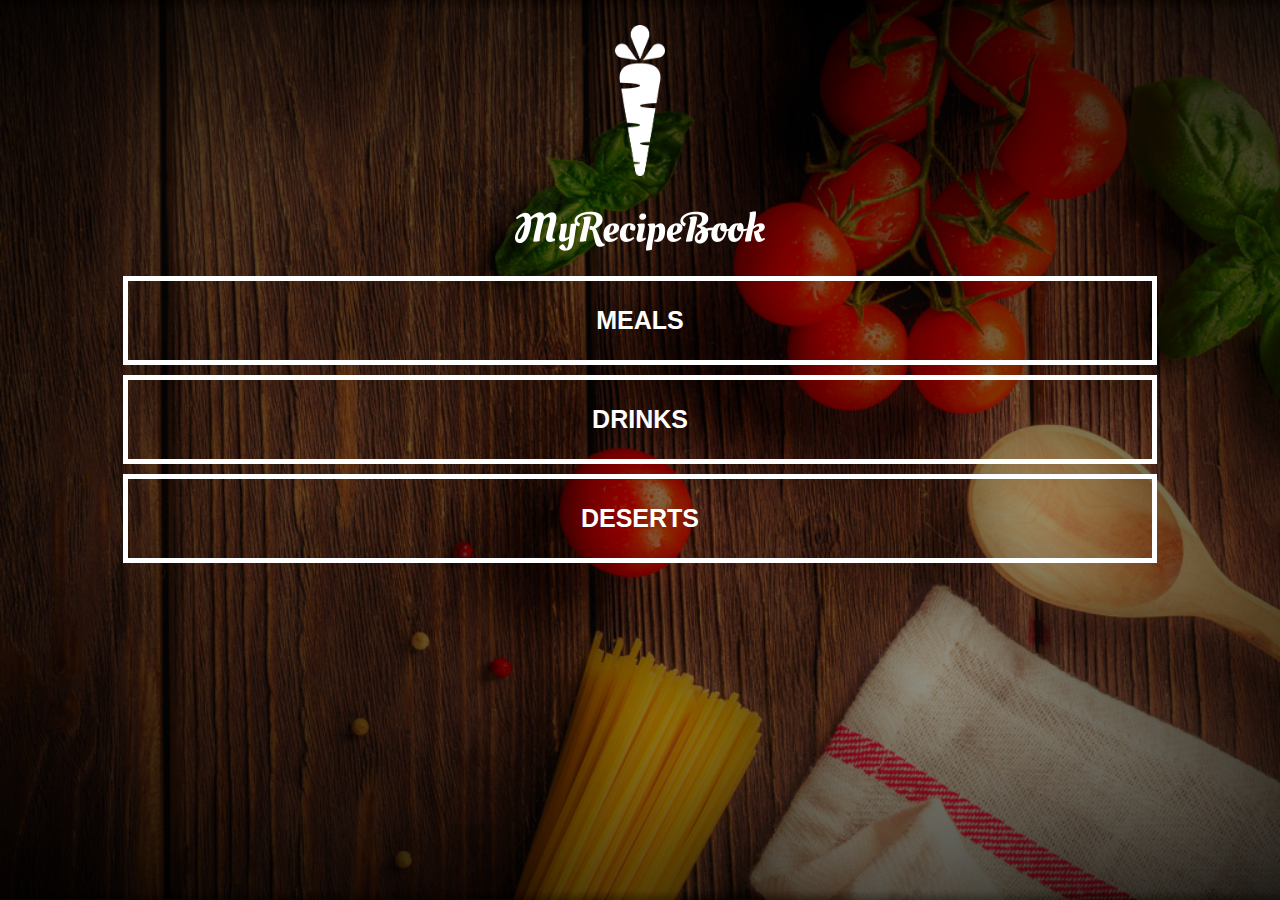
<file: index.html>
<!DOCTYPE html>
<html>
    <head>
        <title>
            My Recipe Book
        </title>
        <link rel="stylesheet" href="fontAwesome/css/all.css">     
           <link rel="stylesheet" href="style.css">
    </head>

    <body class="body-home">

        <div id="home">
            <img src="images/logo-img.png" id="home-logo-img" >
            <img src="images/logo-text.png" id="home-logo-text">
            <div class="home-menu">

                <a href="meals.html" class="home-menu-item">

            <p>Meals</p>
         </a>
            <a href="drinks.html" class="home-menu-item">

                <p>Drinks</p> </a>

                <a href="deserts.html" class="home-menu-item">

                    <p>Deserts</p> </a>
                    
            </div>

        </div>
     
    </body>
</html>
</file>
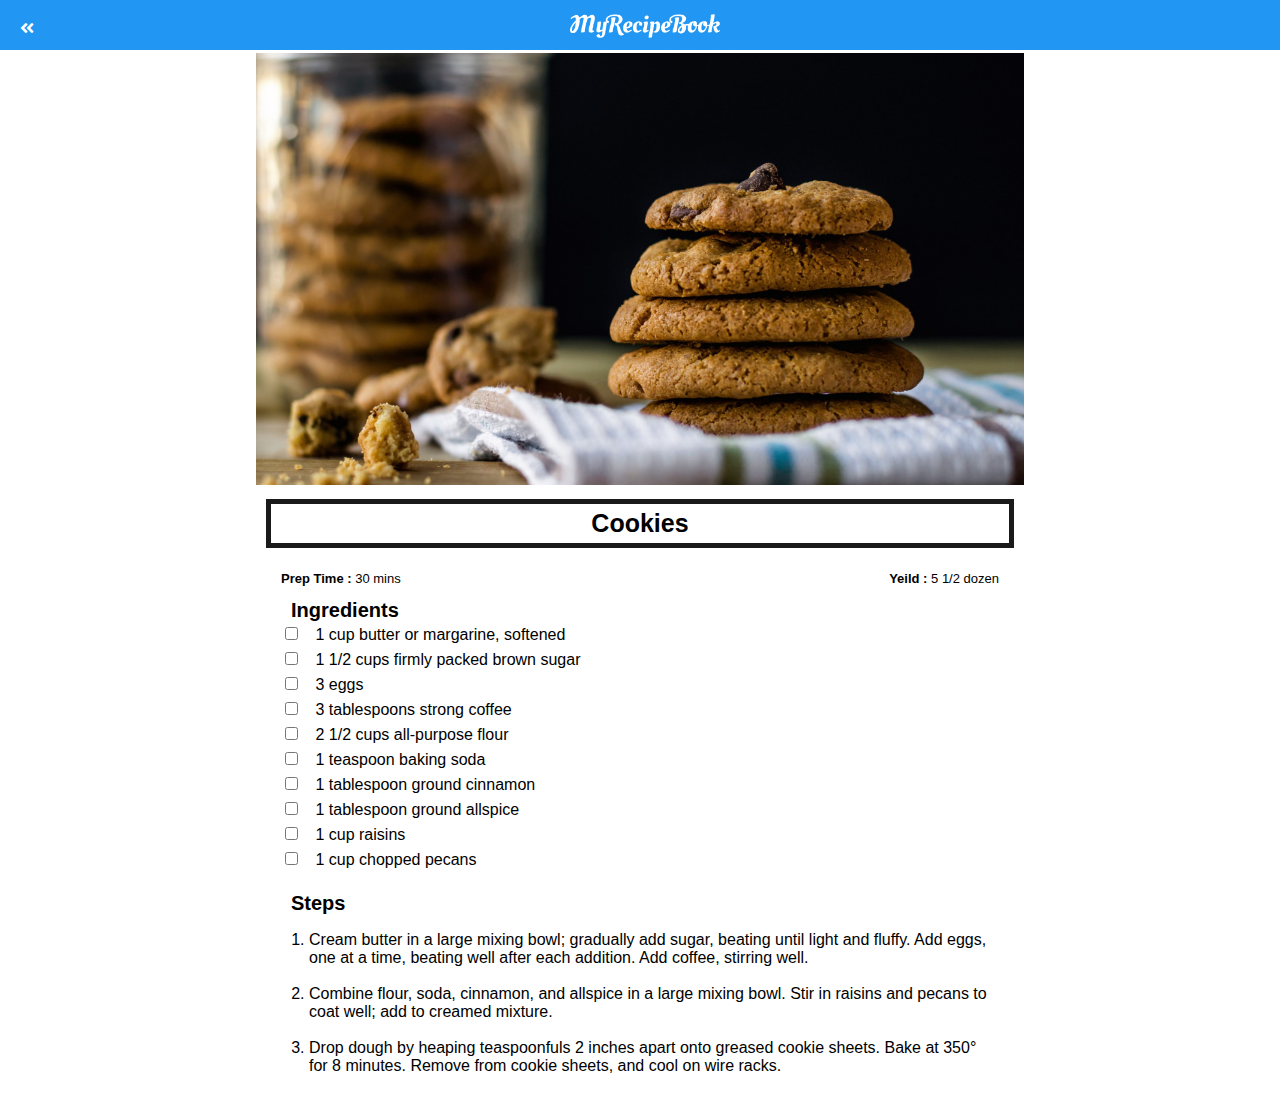
<file: cookies.html>
<!DOCTYPE html>
<html>
    <head>
        <title>
            My Recipe Book | Cookies
        </title>
        <link rel="stylesheet" href="fontAwesome/css/all.css">     
           <link rel="stylesheet" href="style.css">
    </head>

    <body class="body-recipe">
        <div class="header">
            <a href="meals.html">
                <i class="fas fa-angle-double-left"></i>
            </a>
            <img src="images/logo-text.png">

        </div>

        <div class="recipe">
         <div class="recipe-details">
             <img src="images/cookies.png">
             <h1> Cookies</h1>
             <div class="recipe-details-info">
                 <p><b>
                     Prep Time : </b> 30 mins
                 </p>

                 <p style="float: right;">
                  <b> Yeild : </b> 5 1/2 dozen
                </p>
                <div class="recipe-details-ingredients">
                   <h2>Ingredients</h2> 
                   <input id="check-01" type="checkbox">
                   <label for="check-01">1 cup butter or margarine, softened</label>
                    <br>
                   <input id="check-02" type="checkbox">
                   <label for="check-02">1 1/2 cups firmly packed brown sugar</label>
                   <br>
                   <input id="check-03" type="checkbox">
                   <label for="check-03">3 eggs</label>
                   <br>
                   <input id="check-04" type="checkbox">
                   <label for="check-04">3 tablespoons strong coffee</label>
                   <br>
                   <input id="check-05" type="checkbox">
                   <label for="check-05">2 1/2 cups all-purpose flour</label>
                   <br>
                   <input id="check-06" type="checkbox">
                   <label for="check-06">1 teaspoon baking soda</label>
                   <br>
                   <input id="check-07" type="checkbox">
                   <label for="check-07">1 tablespoon ground cinnamon</label>
                   <br>
                   <input id="check-08" type="checkbox">
                   <label for="check-08">1 tablespoon ground allspice</label>
                   <br>
                   <input id="check-09" type="checkbox">
                   <label for="check-09">1 cup raisins</label>
                   <br>
                   <input id="check-10" type="checkbox">
                   <label for="check-10">1 cup chopped pecans</label>
                </div>
                <div class="recipe-details-steps">
                    <h2>Steps</h2>
                    <ol>
                        <li>Cream butter in a large mixing bowl; gradually add sugar, beating until light and fluffy. Add eggs, one at a time, beating well after each addition. Add coffee, stirring well.</li>
                        <br>
                        <li>Combine flour, soda, cinnamon, and allspice in a large mixing bowl. Stir in raisins and pecans to coat well; add to creamed mixture.</li>
                        <br>
                        <li>Drop dough by heaping teaspoonfuls 2 inches apart onto greased cookie sheets. Bake at 350° for 8 minutes. Remove from cookie sheets, and cool on wire racks.</li>
                    </ol>

                </div>

             </div>
            

              
         </div>   
            
        </div>

      
     
    </body>
</html>
</file>
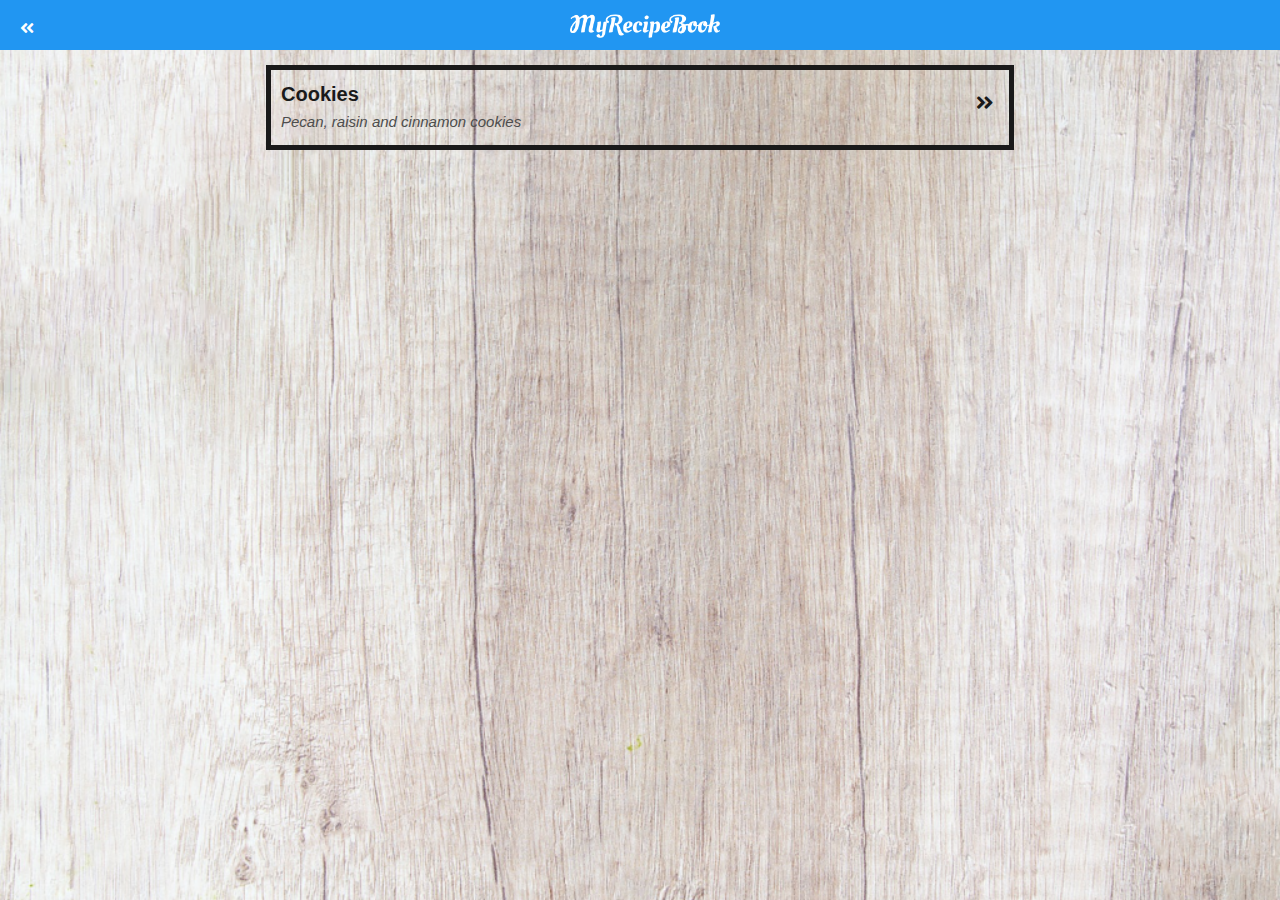
<file: deserts.html>
<!DOCTYPE html>
<html>
    <head>
        <title>
            My Recipe Book | Meals
        </title>
        <link rel="stylesheet" href="fontAwesome/css/all.css">     
           <link rel="stylesheet" href="style.css">
    </head>

    <body class="body-meals">
        <div class="header">
            <a href="index.html">
                <i class="fas fa-angle-double-left"></i>
            </a>
            <img src="images/logo-text.png">

        </div>

        <div class="meals">
            <div class="meals-list">
                <a href="cookies.html">
                <div class="meals-list-item">
                    <h1 >
                        Cookies 
                        <i class="fas fa-angle-double-right"></i>
                       
                    </h1> 
                    <p>Pecan, raisin and cinnamon cookies</p>
                     
                </div>
                     </a>
                   

            </div>
        </div>

      
     
    </body>
</html>
</file>
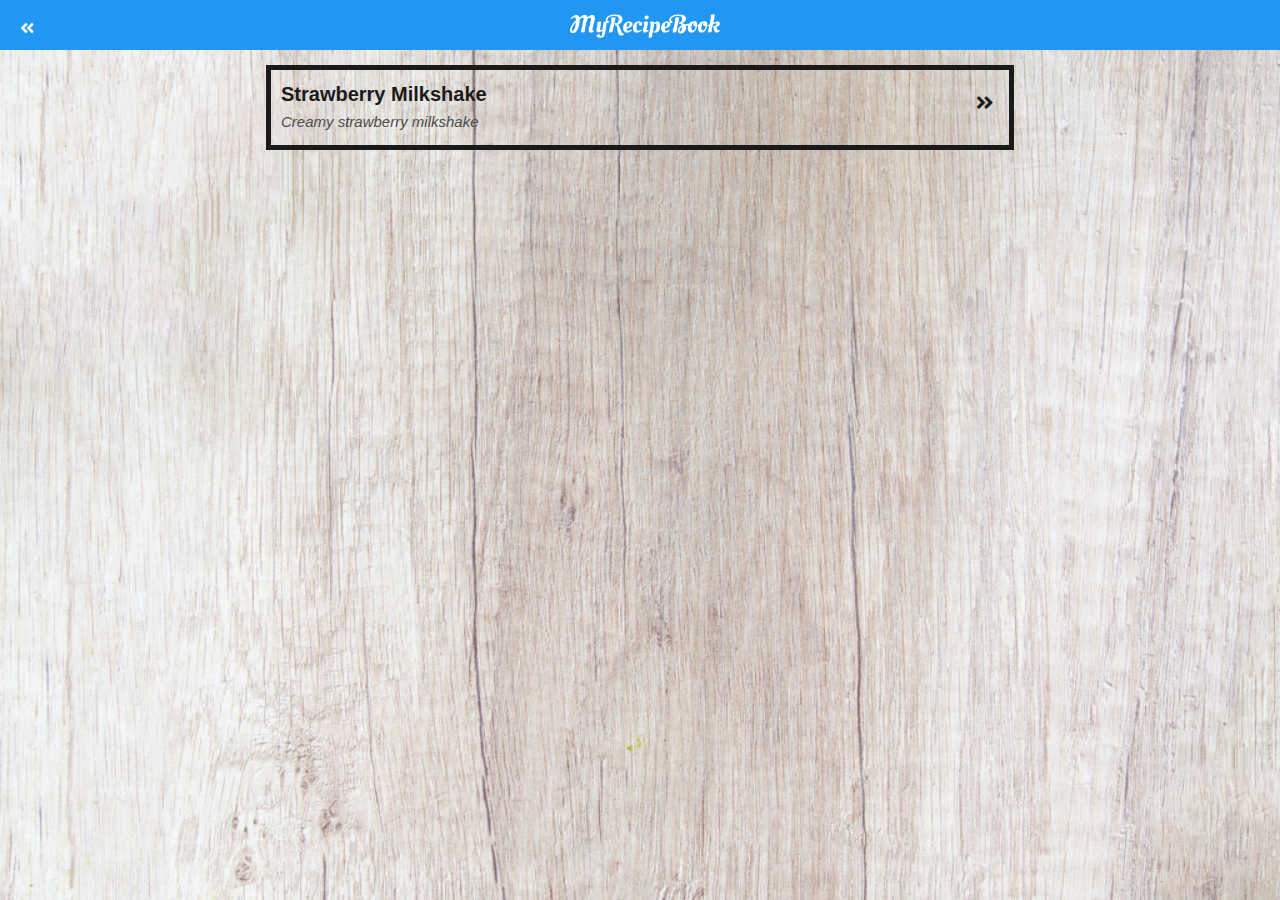
<file: drinks.html>
<!DOCTYPE html>
<html>
    <head>
        <title>
            My Recipe Book | Meals
        </title>
        <link rel="stylesheet" href="fontAwesome/css/all.css">     
           <link rel="stylesheet" href="style.css">
    </head>

    <body class="body-meals">
        <div class="header">
            <a href="index.html">
                <i class="fas fa-angle-double-left"></i>
            </a>
            <img src="images/logo-text.png">

        </div>

        <div class="meals">
            <div class="meals-list">
                <a href="strawberry.html">
                <div class="meals-list-item">
                    <h1 >
                        Strawberry Milkshake
                        <i class="fas fa-angle-double-right"></i>
                       
                    </h1> 
                    <p>Creamy strawberry milkshake</p>
                     
                </div>
                     </a>
                   

            </div>
        </div>

      
     
    </body>
</html>
</file>
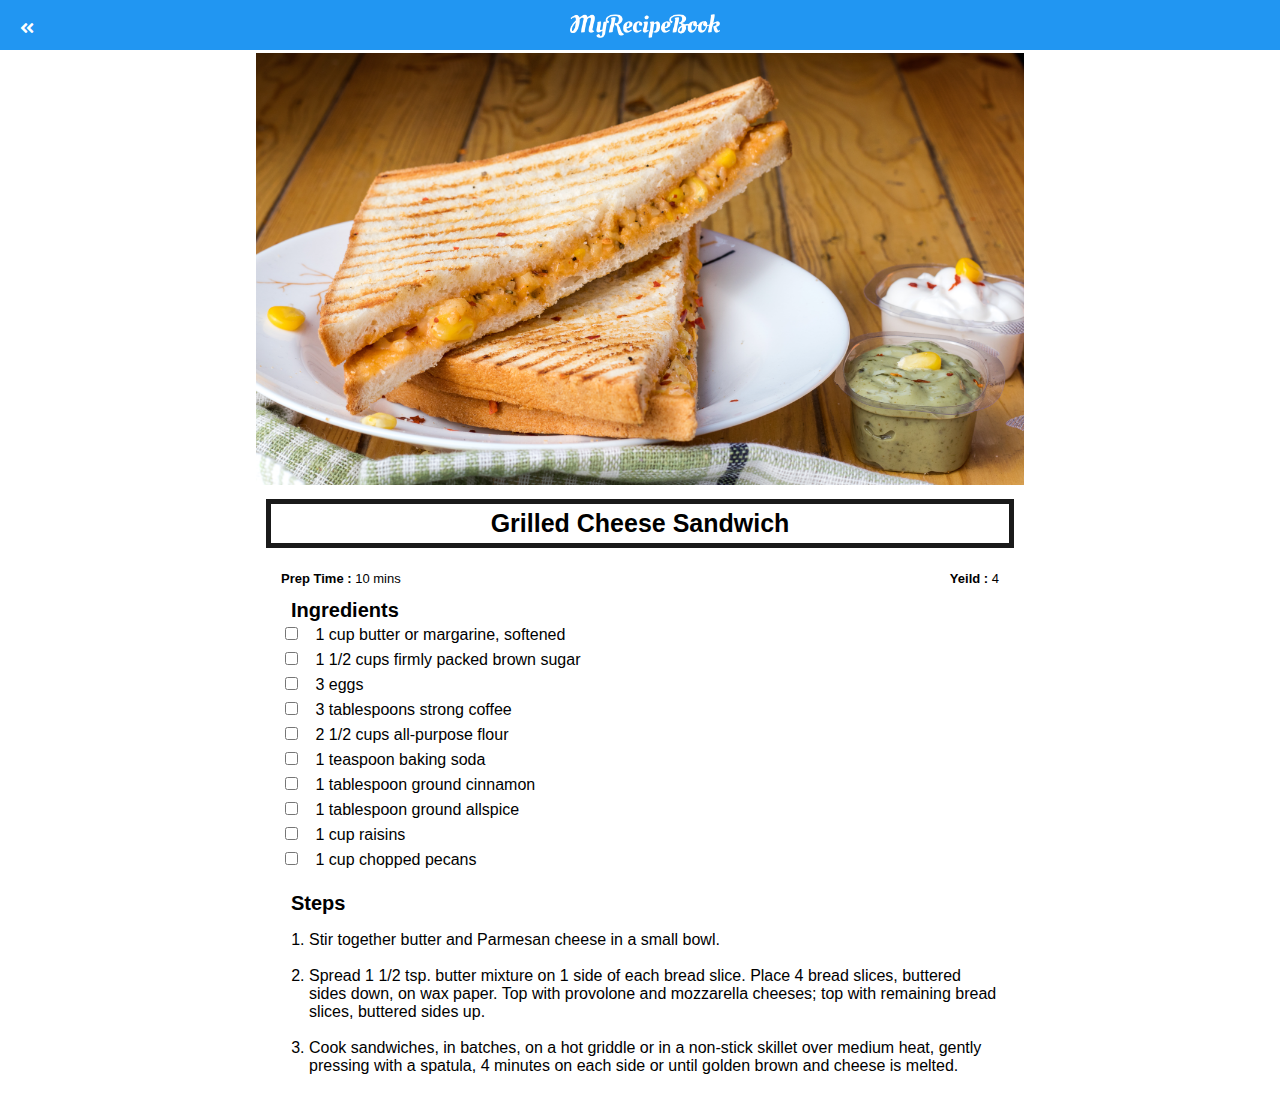
<file: grilledcheese.html>
<!DOCTYPE html>
<html>
    <head>
        <title>
            My Recipe Book | Grilled Cheese Sandwich
        </title>
        <link rel="stylesheet" href="fontAwesome/css/all.css">     
           <link rel="stylesheet" href="style.css">
    </head>

    <body class="body-recipe">
        <div class="header">
            <a href="meals.html">
                <i class="fas fa-angle-double-left"></i>
            </a>
            <img src="images/logo-text.png">

        </div>

        <div class="recipe">
         <div class="recipe-details">
             <img src="images/grilledCheese.png">
             <h1> Grilled Cheese Sandwich</h1>
             <div class="recipe-details-info">
                <p><b>
                    Prep Time : </b> 10 mins
                </p>

                <p style="float: right;">
                 <b> Yeild : </b> 4
               </p>

               <div class="recipe-details-ingredients">
                <h2>Ingredients</h2> 
                <input id="check-01" type="checkbox">
                <label for="check-01">1 cup butter or margarine, softened</label>
                 <br>
                <input id="check-02" type="checkbox">
                <label for="check-02">1 1/2 cups firmly packed brown sugar</label>
                <br>
                <input id="check-03" type="checkbox">
                <label for="check-03">3 eggs</label>
                <br>
                <input id="check-04" type="checkbox">
                <label for="check-04">3 tablespoons strong coffee</label>
                <br>
                <input id="check-05" type="checkbox">
                <label for="check-05">2 1/2 cups all-purpose flour</label>
                <br>
                <input id="check-06" type="checkbox">
                <label for="check-06">1 teaspoon baking soda</label>
                <br>
                <input id="check-07" type="checkbox">
                <label for="check-07">1 tablespoon ground cinnamon</label>
                <br>
                <input id="check-08" type="checkbox">
                <label for="check-08">1 tablespoon ground allspice</label>
                <br>
                <input id="check-09" type="checkbox">
                <label for="check-09">1 cup raisins</label>
                <br>
                <input id="check-10" type="checkbox">
                <label for="check-10">1 cup chopped pecans</label>
             </div>
             <div class="recipe-details-steps">
                 <h2>Steps</h2>
                 <ol>
                     <li>	Stir together butter and Parmesan cheese in a small bowl.</li>
                     <br>
                     <li>	Spread 1 1/2 tsp. butter mixture on 1 side of each bread slice. Place 4 bread slices, buttered sides down, on wax paper. Top with provolone and mozzarella cheeses; top with remaining bread slices, buttered sides up.</li>
                     <br>
                     <li>	Cook sandwiches, in batches, on a hot griddle or in a non-stick skillet over medium heat, gently pressing with a spatula, 4 minutes on each side or until golden brown and cheese is melted.</li>
                 </ol>

             </div>

            </div>

              
         </div>   
            
        </div>

      
     
    </body>
</html>
</file>
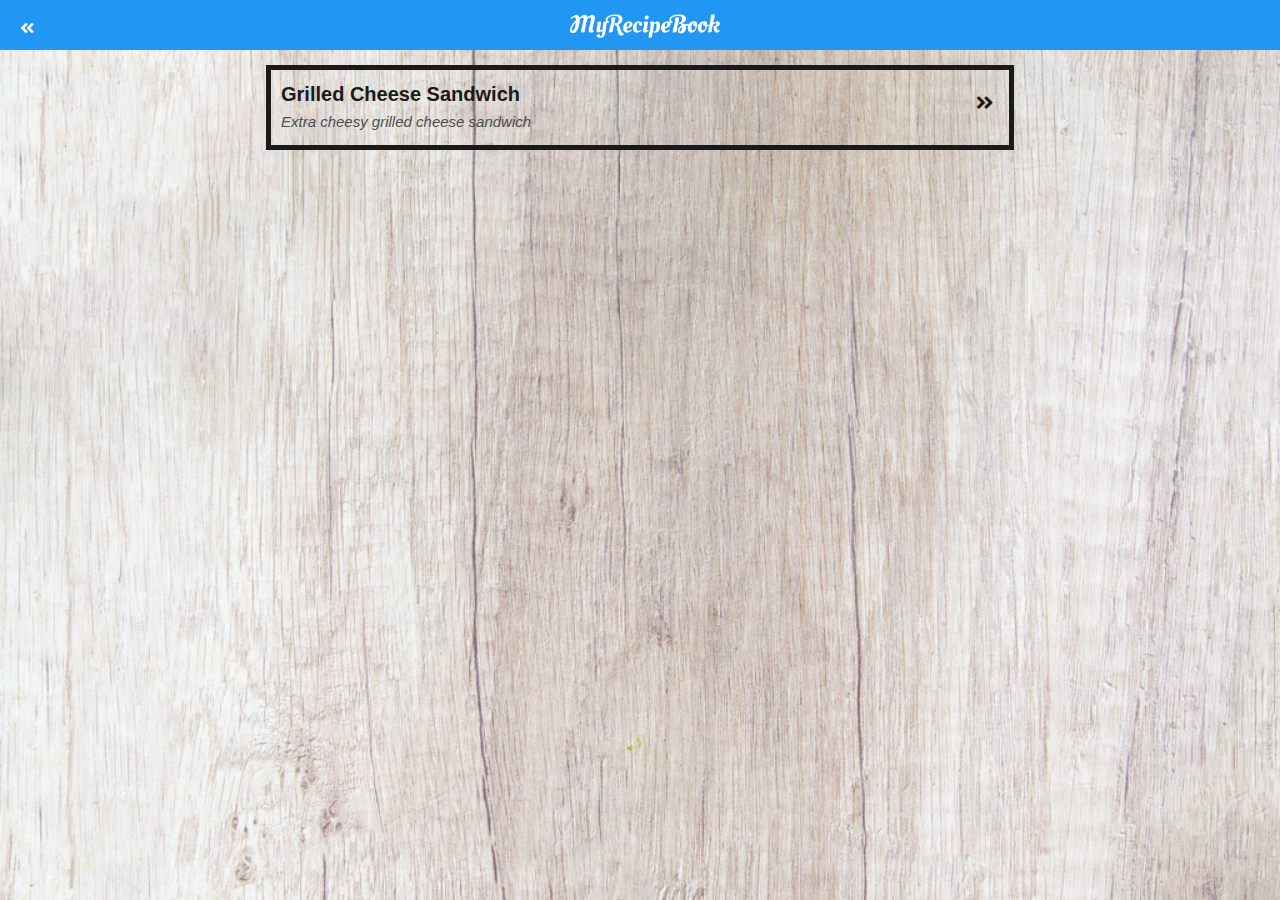
<file: meals.html>
<!DOCTYPE html>
<html>
    <head>
        <title>
            My Recipe Book | Meals
        </title>
        <link rel="stylesheet" href="fontAwesome/css/all.css">     
           <link rel="stylesheet" href="style.css">
    </head>

    <body class="body-meals">
        <div class="header">
            <a href="index.html">
                <i class="fas fa-angle-double-left"></i>
            </a>
            <img src="images/logo-text.png">

        </div>

        <div class="meals">
            <div class="meals-list">
                <a href="grilledcheese.html">
                <div class="meals-list-item">
                    <h1 >
                        Grilled Cheese Sandwich 
                        <i class="fas fa-angle-double-right"></i>
                       
                    </h1> 
                    <p>Extra cheesy grilled cheese sandwich</p>
                     
                </div>
                     </a>
                   

            </div>
        </div>

      
     
    </body>
</html>
</file>
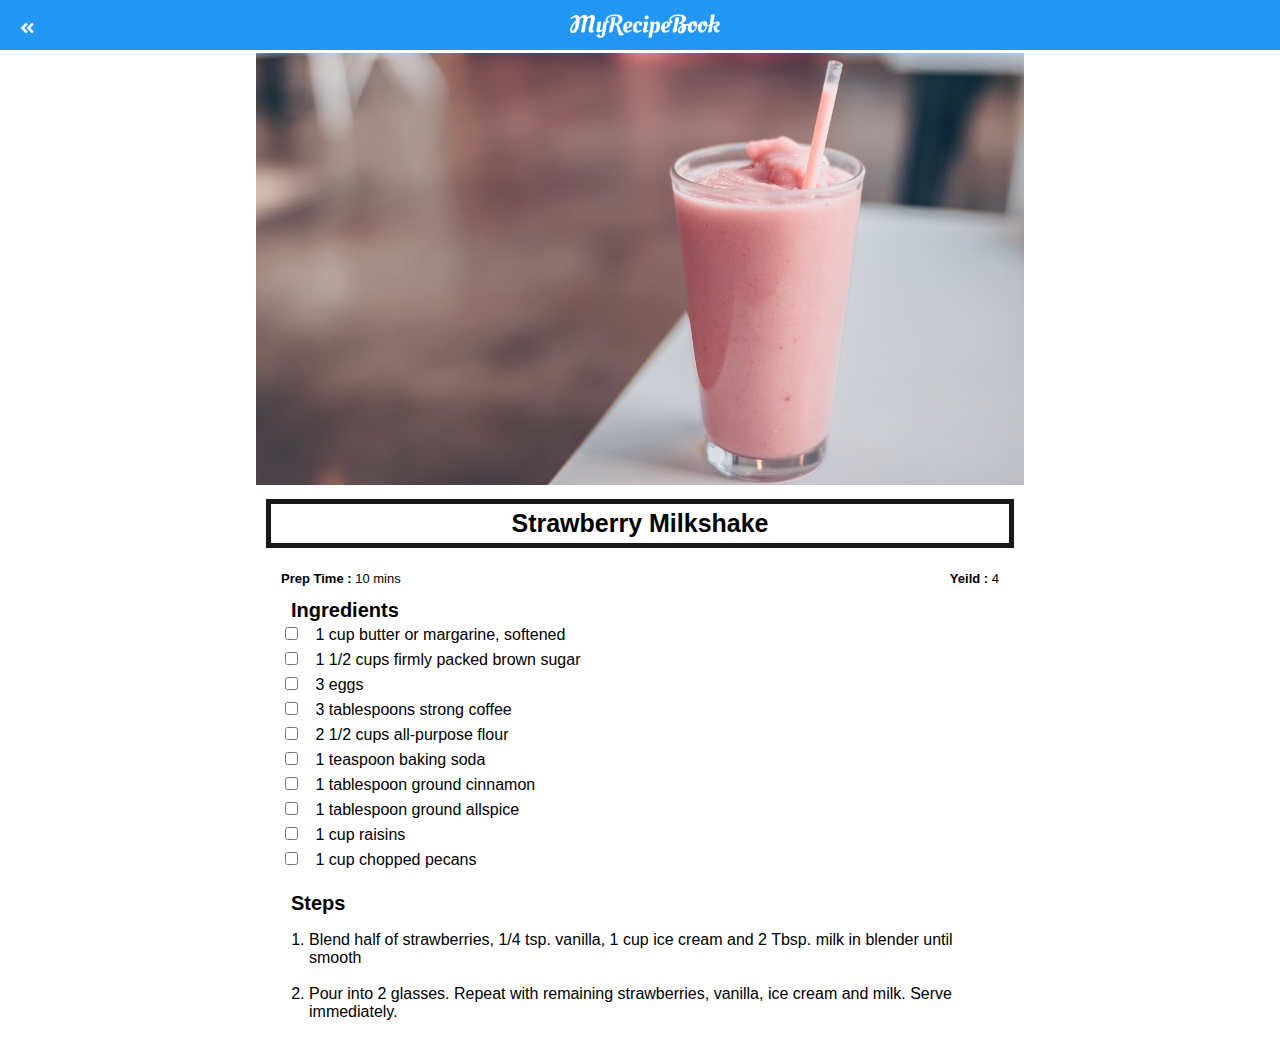
<file: strawberry.html>
<!DOCTYPE html>
<html>
    <head>
        <title>
            My Recipe Book | Strawberry Milkshake
        </title>
        <link rel="stylesheet" href="fontAwesome/css/all.css">     
           <link rel="stylesheet" href="style.css">
    </head>

    <body class="body-recipe">
        <div class="header">
            <a href="meals.html">
                <i class="fas fa-angle-double-left"></i>
            </a>
            <img src="images/logo-text.png">

        </div>

        <div class="recipe">
         <div class="recipe-details">
             <img src="images/strawberryMilkshake.png">
             <h1> Strawberry Milkshake</h1>
             <div class="recipe-details-info">
                <p><b>
                    Prep Time : </b> 10 mins
                </p>

                <p style="float: right;">
                 <b> Yeild : </b> 4
               </p>

               <div class="recipe-details-ingredients">
                <h2>Ingredients</h2> 
                <input id="check-01" type="checkbox">
                <label for="check-01">1 cup butter or margarine, softened</label>
                 <br>
                <input id="check-02" type="checkbox">
                <label for="check-02">1 1/2 cups firmly packed brown sugar</label>
                <br>
                <input id="check-03" type="checkbox">
                <label for="check-03">3 eggs</label>
                <br>
                <input id="check-04" type="checkbox">
                <label for="check-04">3 tablespoons strong coffee</label>
                <br>
                <input id="check-05" type="checkbox">
                <label for="check-05">2 1/2 cups all-purpose flour</label>
                <br>
                <input id="check-06" type="checkbox">
                <label for="check-06">1 teaspoon baking soda</label>
                <br>
                <input id="check-07" type="checkbox">
                <label for="check-07">1 tablespoon ground cinnamon</label>
                <br>
                <input id="check-08" type="checkbox">
                <label for="check-08">1 tablespoon ground allspice</label>
                <br>
                <input id="check-09" type="checkbox">
                <label for="check-09">1 cup raisins</label>
                <br>
                <input id="check-10" type="checkbox">
                <label for="check-10">1 cup chopped pecans</label>
             </div>
             <div class="recipe-details-steps">
                 <h2>Steps</h2>
                 <ol>
                     <li>Blend half of strawberries, 1/4 tsp. vanilla, 1 cup ice cream and 2 Tbsp. milk in blender until smooth</li>
                     <br>
                     <li>Pour into 2 glasses. Repeat with remaining strawberries, vanilla, ice cream and milk. Serve immediately. </li>
                    
                 </ol>

             </div>

            </div>

              
         </div>   
            
        </div>

      
     
    </body>
</html>
</file>
<file: style.css>
html{
    height: 100%;
}

body{
    font-family: sans-serif;
    margin: 0;
    padding: 0;
    height: 100%;

}
.body-home{
    background-image: url(images/background-01-port.png);
    background-position: center;
    background-attachment: fixed;  /** background image wont move*/
    background-repeat: no-repeat;
    background-size: cover;

}



/***********Header-meals************/
.header{
    background-color:  #2196f2 ;
    width: 100%;
    height: 50px;
    top: 0;
    position: fixed;
    overflow: hidden;
    text-align: center;
}

.header i{
    float: left;
    color: white;
    padding: 20px 0px 0px 20px;
    
}
.header img{
    width: 150px;
    padding-top: 14px;
    padding-right: 25px ;

}



/***********HOME-PAGE************/

#home-logo-img{
    width: 50px;
    display: block;
    margin: auto;
    padding: 25px 10px 10px 10px;

}

#home-logo-text{
    width: auto;
    display: block;
    margin: auto;
    padding: 25px ;
    

/*******HOME PAGE MENU***********/

}
.home-menu-item{
    text-decoration: none;
    text-transform: uppercase;
    color: white;
    font-size: 25px;
    font-weight: bold;
    text-align: center;
    border: 5px solid white;
    display: block;
    margin: auto;
    margin-bottom: 10px;
    width: 80%;
}


/***********Meals-PAGE************/
.meals {
    padding-top: 55px;
}
/***********HOME-PAGE************/

.meals-list a{

    text-decoration: none;

}
.meals-list-item{

    border: 5px solid #1a1a1a;
    margin: 10px;
}

.meals-list-item h1{
    font-weight: bold;
    font-size: 20px;
    color: #1a1a1a;
    padding-left: 10px;

}
.meals-list-item i{
    float: right;
    color: #1a1a1a;
    padding-right: 15px;
    padding-top: 10px;
   
}

.meals-list-item p{
    color: #4d4d4d;
    font-size: 15px;
    padding-left: 10px;
    font-style: italic;
    margin-top: -7px;
}

.body-meals{
    background-image: url(images/background-02-port.png);
    background-position: center;
    background-attachment: fixed;  /** background image wont move*/
    background-repeat: no-repeat;
    background-size: cover;

}

/***********Recipe-PAGE************/
.recipe{
    padding-top: 50px;
}

/***********Recipe-details-PAGE************/
.recipe-details img{
    padding-top: 3px;
    width: 100%;
}
.recipe-details h1{
    font-size: 25px;
    text-align: center;
    border: 5px solid #1a1a1a;
    margin: 10px;
    padding: 5px;

}
.recipe-details h2{
    font-size: 20px;
    text-align: left;
    margin: 0;
    margin-left: 10px;
}

.recipe-details-info{
    margin-left: 25px;
    margin-right: 25px;

}

.recipe-details-info p {
    font-size: 13px;
    display: inline-block;
}

.recipe-details-ingredients label {
    line-height: 25px;
    margin-left: 10px;
    
}


.recipe-details-steps {
    padding-top: 20px;
    padding-bottom: 20px;

}
.recipe-details-steps ol {
    padding-left:28px ;
}
/***********Responsive layout************/
@media only screen and (min-width: 640px) {
    .meals{
        width: 80%;
        margin: auto;


    }
    .recipe{
        width: 80%;
        margin: auto;

    }
    
}
 @media only screen and (min-width: 1000px){
    .meals{
        width: 60%;
        margin: auto;


    }
    .recipe{
        width: 60%;
        margin: auto;

    }
 }

 @media only screen and (min-width: 1500px){
    .meals{
        width: 40%;
        margin: auto;


    }
    .recipe{
        width: 40%;
        margin: auto;

    }
 }
 @media only screen and (min-width:720px){
     .body-home{
         background-image: url(images/background-01-land.png);
     }
     .body-meals{
         background-image: url(images/background-02-land.png);
     }
 }
</file>
